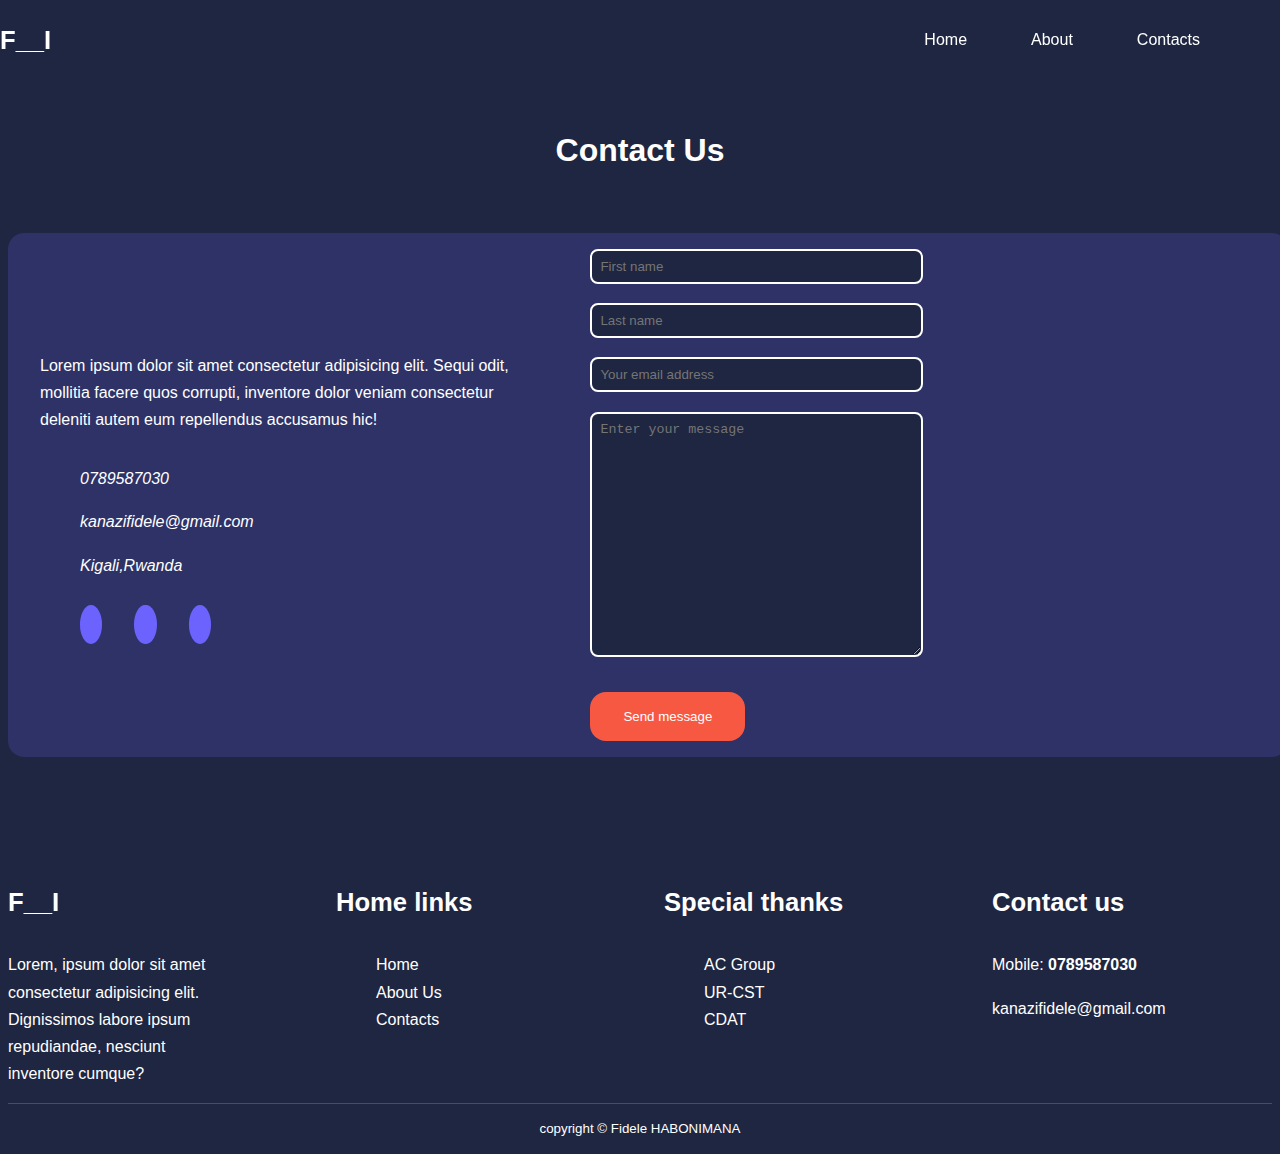
<file: Contacts.html>
<!DOCTYPE html>
<html lang="en">
<head>
    <meta charset="UTF-8">
    <meta name="viewport" content="width=, initial-scale=1.0">
    <title>Project to be presented</title>




<link rel="stylesheet" href="/css/Style.css
">
<link rel="stylesheet" href="./css/Contact.css">

<!--- swiper js --->
<link
  rel="stylesheet"
  href="https://cdn.jsdelivr.net/npm/swiper@11/swiper-bundle.min.css"
/>

<link rel="stylesheet" href="https://unicons.iconscout.com/release/v4.0.8/css/line.css">
<link rel="stylesheet" href="./css/Contact.css">


</head>
    <body>  

        <nav>

            <div class="container nav__cintainer">
                <a href="Index.HTML"><h4>F__I</h4></a>
                <ul class="nav__menu">
                    <li><a href="Index.HTML">Home</a></li>
                    <li><a href="About.html">About</a></li>
                    <li><a href="Contacts.html">Contacts</a></li>
                  

                   

                </ul>
                <button id="open-menu-btn"><i class="uli uil-bars"></i></button>
                <button id="close-menu-btn"><i class="uil uil-multiply"></i></button>

            </div>
        </nav>
        <!-- Header section-->
       

        <section class="contacts">
            <h2>Contact Us</h2>
<div class="container contacts__container">
 
    <aside>
        <p>Lorem ipsum dolor sit amet consectetur adipisicing elit. Sequi odit, mollitia facere quos corrupti, inventore dolor veniam consectetur deleniti autem eum repellendus accusamus hic!</p>
    <ul class="contact__details">
        <li>
        <i class="uil uil-phone-times">  0789587030</i>
           
        </li>
        <li>
            <i class="uil uil-envelope"> kanazifidele@gmail.com</i>
        </li>
          
        </li>
        <i class="uil uil-location-point">     Kigali,Rwanda</i>
         
        </li>
       
        
    </ul>

    <ul class="socials">
     <li>
        <a href="https://www.facebook.com/profile.php?id=100026400100281" target="_blank"><i class="uil uil-facebook-f"></i></a>
     </li>

        <li>
            <a href="https://www.instagram.com" target="_blank"><i class="uil uil-instagram-alt"></i></a>
        </li>

        <li>
            <a href="https://www.twiter.com" target="_blank"><i class="uil uil-x"></i></a>
        </li>
    </ul>

    </aside>



        <form  method="post" action="form.php">
            <div class="form__name">
                <input type="text" name="Firstname" placeholder="First name" required>
                <input type="text" name="Lastname" placeholder="Last name" required>

                <input type="email" name="Emailaddress" placeholder="Your email address" required>

                <textarea name="Message" rows="15" placeholder="Enter your message"></textarea>

               <button type="submit" class="btn btn-primary">Send message</button> 
            </div>
        </form>

</div>
        </section>





























        <footer >
            <div class="container footer__container">
               <div class="footer__1">
                <a href="Index.HTML" class="logo"><h4>F__I</h4></a>
                <p>Lorem, ipsum dolor sit amet consectetur adipisicing elit. Dignissimos labore ipsum repudiandae, nesciunt inventore cumque?</p>
               </div> 
            </div>
    
            <div class="footer__2">
                <h4>Home links</h4>
                <ul class="Home__links">
                    <li><a href="Index.HTML">Home</a></li>
                    <li><a href="Index.HTML">About Us</a></li>
                    <li><a href="Index.HTML">Contacts</a></li>
                
                </ul>
            </div>
    
    
            <div class="footer__3">
                <h4>Special thanks</h4>
                <ol>
                    <li>AC Group</li>
                    <li>UR-CST</li>
                    <li>CDAT</li>
                </ol>
            </div>
    
            <div class="footer__4">
                <h4>Contact us</h4>
                <p>Mobile: <b>0789587030</b></p>
                <Email>kanazifidele@gmail.com</Email>
                <ul class="socials">
    
                    <li><i class="uil uil-facebook-f"></i></li>
                    <li><i class="uil uil-instagram-alt"></i></li>
                    <li><i class="uil uil-whatsapp"></i></li>
                    <li><i class="uil uil-linkedin-alt"></i></li>
                </ul>
            </div>
    
           </footer>
           <div class="copyright">
             <small><p>copyright &copy; Fidele HABONIMANA</p></small>
           </div>
         
    
            
        
        </body>
    
        <script src="https://cdn.jsdelivr.net/npm/swiper@11/swiper-bundle.min.js"></script>
    
        <script src="Main.js"></script>
</file>
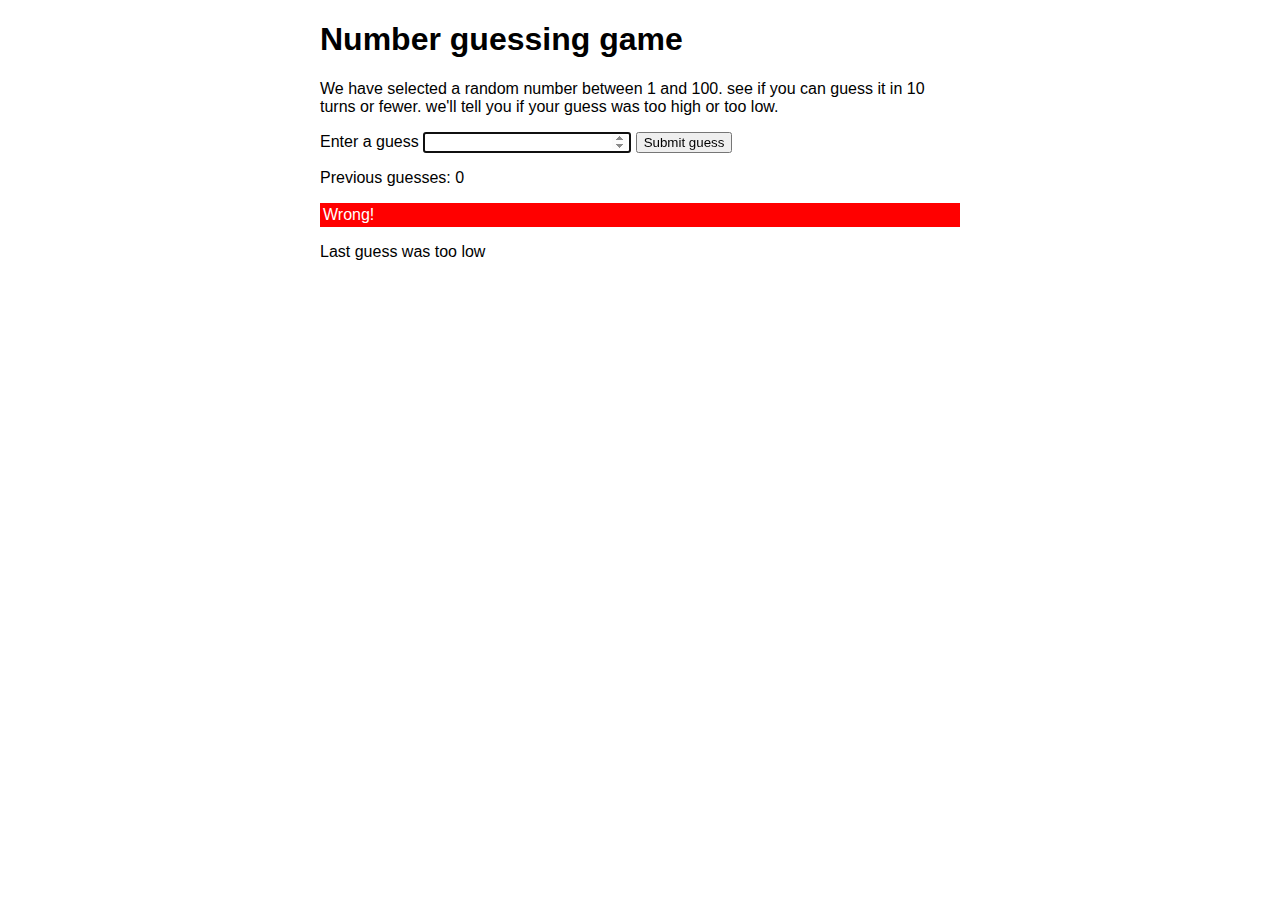
<file: Guessing game.html>
<!DOCTYPE html>
<html lang="en">
<head>
    <meta charset="UTF-8">
    <meta name="viewport" content="width=device-width, initial-scale=1.0">
    <title>Number Guessing Game
    </title>


    <style>

        html{
            font-family: sans-serif;
        }
        body{
            width: 50%;
            max-width: 800px;
            min-width: 480px;
            margin: 0 auto;
            
        }
        .form input[type="number"]{
            width: 200px;
    
        }
        .lastResult{
            color: #fff;
            padding: 3px;
        }
    </style>

</head>
<body>
    
<h1>Number guessing game</h1>
<p>We have selected a random number between 1 and 100. see if you can guess it in 10 turns or fewer. we'll tell you if your guess was too high or too low. </p>

<div class="form">
    <label for="guessField"> Enter a guess</label>
    <input type="number" min="1" max="100" required id="guessField" class="guessField">

    <input type="submit" value="Submit guess" class="guessSubmit">

</div>
<div class="resultparas">

<p class="guesses"> </p>
<p class="lastResult"> </p>
<p class="loworHi"> </p>

</div>


<script>
    // Adding variables to store our data//

let randomNumber = Math.floor(Math.random() *100)+1;

const guesses =  document.querySelector(".guesses");

const lastResult = document.querySelector(".lastResult");

const loworHi = document.querySelector(".loworHi");


const guessSubmit =document.querySelector(".guessSubmit");
const guessField =document.querySelector(".guessField");

let guessCount = 1;
let resetButton;

// LET MAKE FUNCTION TO MAKE OUR HTML ELEMENTS WORK EACH OTHER

function checkguess(){
    const userGuess = Number(guessField.value);
    if (guessCount === 1){
        guesses.textContent = "Previous guesses:";
    }
    guesses.textContent = `${guesses.textContent} ${userGuess}`;// This line will show all guesses you tried

    if (userGuess === randomNumber){
        lastResult.textContent = "congratulations! You got it right!";
        lastResult.style.backgroundColor = "green";
        loworHi.textContent ="";
        setGameOver();
    }
    else if (guessCount === 10){
        lastResult.textContent = "!!! GAME OVER !!!";
        loworHi.textContent = "";
        setGameOver ();
    }
    else {
        lastResult.textContent = "Wrong!";
        lastResult.style.backgroundColor = "red";
        if (userGuess<randomNumber){
            loworHi.textContent = "Last guess was too low";
        }
        else if (userGuess>randomNumber) {
            loworHi.textContent = " Last guess was too high";
        }
    }
    guessCount++;
    guessField.value = "";
    guessField.focus();

}
checkguess();

guessSubmit.addEventListener("click",checkguess);


// game over function
function setGameOver(){
    guessField.disabled = true;
    guessSubmit.disabled =true;

    // above 2 lines disable the form text input and button by setting their disabled properties to true
    
resetButton = document.createElement("button");
resetButton.textContent ="Start new game";
document.body.append(resetButton);

// above 3 lines generate new button element, set its text label to "start new game", and add it to the bottom of our existing HTML

resetButton.addEventListener("click", resetGame);
/*run reseGame function once our new button clicked*/
}

// LET'S WORK ON resetGame FUNCTION

function resetGame() {
    guessCount = 1;
    const resetParas = document.querySelectorAll(".resultParas p");
    for ( const resetPara of resetParas) {
        resetPara.textContent = "";

    }
    resetButton.parentNode.removechild(resetButton);

    guessField.disabled = false;
    guessSubmit.disabled = false;
    guessField.value = "";
    guessField.focus();

lastResult.style.backgroundColor = "white";

randomNumber = math.floor(math.random()*100) + 1;
}
resetGame();







</script>



</body>
</html>
</file>
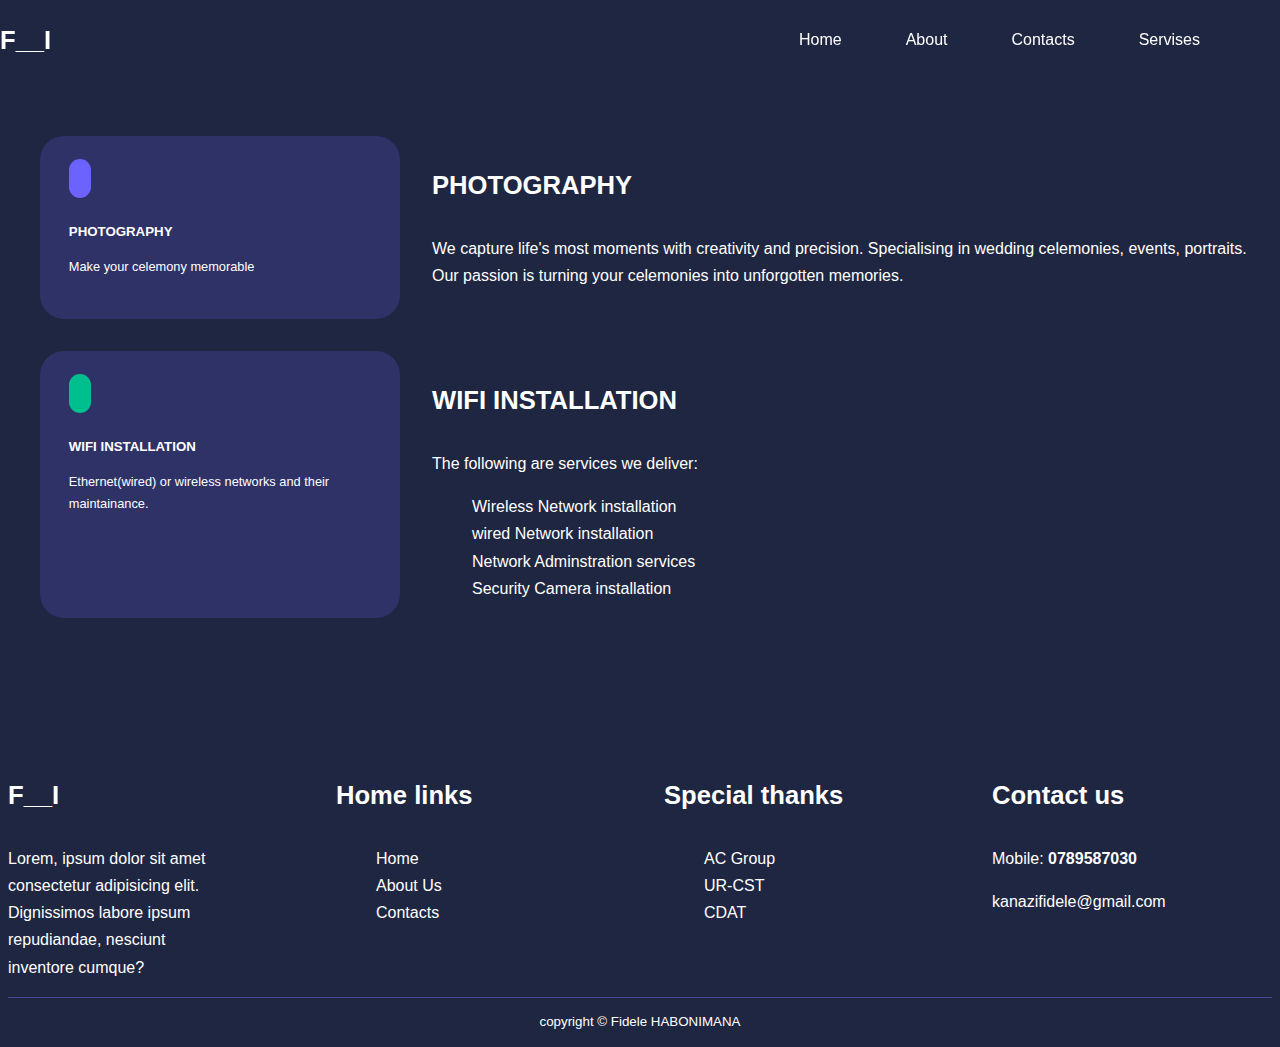
<file: Services.html>
<!DOCTYPE html>
<html lang="en">
<head>
    <meta charset="UTF-8">
    <meta name="viewport" content="width=device-width, initial-scale=1.0">
    <title>Our services</title>
    <link rel="stylesheet" href="/css/Style.css
    ">
    <link rel="stylesheet" href="/css/services.css">
    
    <!--- swiper js --->
    <link
      rel="stylesheet"
      href="https://cdn.jsdelivr.net/npm/swiper@11/swiper-bundle.min.css"
    />
    
    <link rel="stylesheet" href="https://unicons.iconscout.com/release/v4.0.8/css/line.css">
    
    
    
    </head>
        <body>  
    
            <nav>
    
                <div class="container nav__cintainer">
                    <a href="Index.HTML"><h4>F__I</h4></a>
                    <ul class="nav__menu">
                        <li><a href="Index.HTML">Home</a></li>
                        <li><a href="About.html">About</a></li>
                        <li><a href="Contacts.html">Contacts</a></li>
                        <li><a href="Service.html">Servises</a></li>
                        
    
                       
    
                    </ul>
                    <button id="open-menu-btn"><i class="uli uil-bars"></i></button>
                    <button id="close-menu-btn"><i class="uil uil-multiply"></i></button>
    
                </div>
            </nav>


          <section class="service">
            <div class="service service__container">
                <div class="services">
                    <article class="category">
                        <span class="category__icon"><i class="uil uil-camera"></i></span>
                        <h5>PHOTOGRAPHY</h5>
                        <p> Make your celemony memorable</p>
                    </article>

                
                    <div class="services__discription">
                    <h4>PHOTOGRAPHY</h4>
                    <p>We capture life's most moments with creativity and precision. Specialising in wedding celemonies, events, portraits. <br>Our passion is turning your celemonies into unforgotten memories. </p>
                    </div>


                    <article class="category">
                        <span class="category__icon"><i class="uil uil-wifi"> </i></span>
                        <h5>WIFI INSTALLATION </h5>
                        <p>Ethernet(wired) or wireless networks and their maintainance. </p>
                    </article>

                    <div class="services__discription">
                        <h4>WIFI INSTALLATION</h4>
                        <p>The following are services we deliver:</p>
                        <ul class="list">
                            <li>Wireless Network installation</li>
                            <li>wired Network installation</li>
                            <li> Network Adminstration services</li>
                            <li>Security Camera installation</li>
                        </ul>
                   
                        </div>
                    
                    
                </div>
            </div>


          </section>












    






            <footer >
                <div class="container footer__container">
                   <div class="footer__1">
                    <a href="Index.HTML" class="logo"><h4>F__I</h4></a>
                    <p>Lorem, ipsum dolor sit amet consectetur adipisicing elit. Dignissimos labore ipsum repudiandae, nesciunt inventore cumque?</p>
                   </div> 
                </div>
        
                <div class="footer__2">
                    <h4>Home links</h4>
                    <ul class="Home__links">
                        <li><a href="Index.HTML">Home</a></li>
                        <li><a href="Index.HTML">About Us</a></li>
                        <li><a href="Index.HTML">Contacts</a></li>
                        
                    </ul>
                </div>
        
        
                <div class="footer__3">
                    <h4>Special thanks</h4>
                    <ol>
                        <li>AC Group</li>
                        <li>UR-CST</li>
                        <li>CDAT</li>
                    </ol>
                </div>
        
                <div class="footer__4">
                    <h4>Contact us</h4>
                    <p>Mobile: <b>0789587030</b></p>
                    <Email>kanazifidele@gmail.com</Email>
                    <ul class="socials">
        
                        <li><i class="uil uil-facebook-f"></i></li>
                        <li><i class="uil uil-instagram-alt"></i></li>
                        <li><i class="uil uil-whatsapp"></i></li>
                        <li><i class="uil uil-linkedin-alt"></i></li>
                    </ul>
                </div>
        
               </footer>
               <div class="copyright">
                 <small><p>copyright &copy; Fidele HABONIMANA</p></small>
               </div>
             
        
                
            
            </body>
        
        
        
            <script src="Main.js"></script>
        
            
        
           
        
        </html>
</file>
<file: Theophile.html>
<!DOCTYPE html>
<html lang="en">
<head>
    <meta charset="UTF-8">
    <meta name="viewport" content="width=device-width, initial-scale=1.0">
    <title>Document</title>


    <style>
        
    </style>

</head>


<body>













    <div class="Phrase">

    <input type="text" id="input">
   

    <button onclick="append()">Append</button>
</div>








</body>

<script>

    function append (){
       const phrase = document.getElementsByClassName('Phrase');
       const para = document.createElement('p');
       let input = document.getElementById('input').value;
       para.textContent = input;
       para.style.background = "green";
       para.style.padding = '1rem';
       para.style.color= "white";
    
        document.body.appendChild( para);
       
    }
   
    phrase.style.display = "flex";
    append();

    </script>



</html>
</file>
<file: css/Style.css>
*{
 
    text-decoration: none;
    list-style: none;
    box-sizing: border-box;
    left: 0px;
    

    
 }

 :root{
    --color-primary:#6c63ff;
    --color-sucess:#00bf8e;
    --color-warning:#f7c94b;
    --color-danger:#f75842;
    --color-danger-variant: rgba(247,88,66,0.4);
    --color-white:#fff;
    --color-light:rgba(255,255,255,0.7);
    --color-black:#000;
    --color-bg:#1f2641;
    --color-bg1:#2e3267;
    --color-bg2:#424890;


    --content-width-lg:80 %;
    --content-width-md:90%;
    --content-width-sm:94%;
    --transition: all 400ms ease;


 }

 body{
    font-family: 'montserrat',sans-serif;

    line-height: 1.7;
    color: var(--color-white);
    background: var(--color-bg);
  
  

 }

 .container{
     width: var(--content-width-lg);
     margin: auto;

 }

 section{
    padding: 6rem 0;

 }
 section h2 {
    text-align: center;
    margin-bottom: 4rem;
 }
 h1,h2,h3,h4,h5{
    line-height: 1.2;

 }
 h1{
    font-size: 2.4rem;

 }
 h2{
    font-size: 2rem;
 }
 h3{
    font-size: 1.6rem;
 }
 h4{
    font-size: 1.6rem;
 }
 a{
    color: var(--color-white);
 }
 img{
    width: 100%;
    object-fit: cover;
    display: block;
 }
 .btn{
    display: inline-block;
    background: var(--color-white);
    color: var(--color-black);
    padding:1rem 2rem;
    border: 1px solid transparent;
    font-weight: 500;
    transition: var(--transition);
    border-radius: 1rem;
    cursor: pointer;
 }

 .btn:hover{
    background: transparent;
    color: var(--color-warning);
    border-color: var(--color-danger);
 }

 .btn-primary{
    background: var(--color-danger);
    color: var(--color-white);
 }



 /*===================NAVBAR==========================*/
 nav{
   background:transparent;
   width: 100vw;
   height: 5rem;
   position:fixed;
   top: 0px;
   z-index: 11;
  
 
   
 }
.container {
   height: 100%;
   display: flex;
   justify-content: space-between;
   align-items: center;
   margin-right: 5rem;
 
 }
 nav button{
   display:none;
 }
 .nav__menu{
   display: flex;
   align-items: center;
   gap:4rem;
 }
 .nav__menu a{
   font-size: 1rem;
 }
 .nav__menu a:hover{
   color: var(--color-bg2);
   transition: var(--transition);

 }

 /*===================HEADER SECTION==========================*/

 header {
   position: relative;
   top: 5rem;
   overflow: hidden;
   height: 70vh;
   margin-bottom: 5rem;
 }
 .header__container{
   display: grid;
   grid-template-columns: 1fr 1fr;
   align-items: center;
   gap: 5rem;
   height: 100%;

 }

 .header__left{
   margin: 1rem 0 2.4rem;
 }
 .header__right:hover img{
  filter: saturate(1);
 }
 .header__right img{
  filter: saturate(0);
 }


 /*===================SERVICES==========================*/




 .category{
   background: var(--color-bg1);
 }

 .category h1{
   line-height: 1;
   margin-bottom: 3rem;

 }

 .categories .container{
   display: grid;
   grid-template-columns: 40% 60%;
   gap: 4rem;
 }
 .categories__left p{
   margin: 1rem 0 3rem;
   margin-right: 2rem;

 }

 .categories__right {
 display: grid;
 grid-template-columns: repeat( 3, 1fr);
 gap: 1.2rem;
 }

 .category{
   padding: 1.8rem;
   border-radius: 1.5rem;

  
  
 }
 

 
  
 
 .category:hover{
   box-shadow: 0 1rem 1rem  black;
   transition: var(--transition);
   z-index: 1;
 }

 .category__icon{
   background: var(--color-primary);
   padding: 0.7rem;
   border-radius: 1rem;
 }
 .category h5{
  margin: 2rem 0 1rem;
 }
 .category p{
   font-size: 0.8rem;
 }
 .category:nth-child(2) .category__icon{
   background: var(--color-danger);
 }
 .category:nth-child(3) .category__icon{
   background: var(--color-sucess);
 }
 .category:nth-child(4) .category__icon{
   background: var(--color-warning);
 }
 .category:nth-child(5) .category__icon{
   background: var(--color-sucess);
 }
 .category:nth-child(6) .category__icon{
   background: var(--color-danger);
 }
/* changing nav backgroun when scrolling*/
 .window-scroll{
   background: var(--color-sucess);
 }

  
  
  /* ========================= FAQS==================================== */

  .faqs{
    background: var(--color-bg1);
    box-shadow: 0 0 2rem rgba( 0,0,0.5 ) ;
  }

  .faqs__cintainer{
    display: grid;
    grid-template-columns: 1fr 1fr;
    gap: 1rem;
  }

  .faq{
    padding: 2rem;
    display: flex;
    align-items: center;
    gap: 1.5rem;
    cursor:pointer;
    background: var(--color-primary);
    right: 1.4rem;
  }
  .faq h4{
    font-size: 1rem;
    line-height:1;
  }

  .faq__icon{
 
    font-size: 1.2rem;
  }
  .faq p{
    margin-top: 0.8rem;
  display: none;
  }
  .faq.open p{
    display: block;
  }

  /*Testimonials*/

 .testimonial__container{
  overflow-x: hidden;
position: relative;
margin-bottom: 5rem;

 }
 .testimonial{
  padding-top:2rem ;

 
 }
 .avatar img{
  width:5rem;
  height: 5rem;
  border-radius: 50%;
  margin: 0 auto 1rem;
  border: 0.5rem solid var(--color-bg1);
  overflow: hidden;
 }

 .testimonial__info{
 
 text-align: center;

 }

 .testimonial__body{
  background: var(--color-bg2);
  padding: 1rem;
  margin-top: 3rem;

 }
 .swiper-wrapper h2{
  text-align: center;
 }

 footer{
  display: grid;
  grid-template-columns: repeat(4,1fr);
  gap: 3rem;
 }
 .socials{
  display: flex;
  gap: 1rem;
 }

 .copyright{
  text-align: center;
  border-top: 1px solid var(--color-bg2);
 }



 /*======================Media queries for TABLETS===============*/
 @media screen and (max-width:1024px) {
  .container{
    width: var(--content-width-md);
 
  }
  h1{
    font-size: 2.2rem;
  }
  h2
  {
    font-size: 1.7rem;

  }
  h3{
    font-size: 1.4rem;
  }
  h4{
    font-size: 1,2rem;
  }
/*=================nav bars================*/
nav button{
  display: inline-block;
   background: transparent;
   font-size: 1.8rem;
   color: #fff;
   border:solid transparent;
   cursor: pointer;

}
nav button#close-menu-btn{
  display: none;
}

.nav__menu{
  position:fixed;
  top: 5rem;
  right: 5%;
  width: 18rem;
  flex-direction: column;
  gap: 0;
  display: none;
  animation: slide 0.3s linear  ;
  margin-left: 50%;

}

.nav__menu li{
  width: 100%;
  height: 5.8rem;
  background: var(--color-primary); 
 box-shadow: -4rem 6rem 10rem rgb(0,0, 0,0.8);
}
.nav__menu li a{
 
 width: 100%;
 height: 100%;
 display: grid;
 place-items: center;
 right: 520px;


}

.nav__menu li a:hover{
  background: var(--color-bg1);
  color: var(--color-white);
  border-radius: 5px;
}
.header{
  height: 100vh;
}
.header__container{
  grid-template-columns:  1fr;
  text-align: center;
  margin-top: 0;
}

.header__left p{
   margin-bottom: 1.3rem;
}
.categories__right{
  grid-template-columns: 1fr 1fr;
  gap: 0.7rem;
}
.category{
  padding: 1rem;
  border-radius: 1rem; 
}
.category__icon{
  margin-top: 3remrem;
  display: inline-block;
}
footer{
 
font-size: medium;
gap: 3rem;
grid-template-columns: 1fr 1fr;
width: 100%;

text-align: center;
}

.socials{
 justify-content: center;
}

.testimonial__body{
  padding: 1.2rem;
}
.faqs__cintainer{
  grid-template-columns: 1fr;

}
body{
  overflow-x: hidden;
}
.faq{
  padding: 0.5rem;
}

}

/*===================MEDIA QUERIES FOR PHONES===============*/



@media screen and (max-width:600px){
body{
  overflow-x: hidden;


}
.container{
  
 width: var(--container-width-sm);

 
  }
  .nav__menu{
    right:4%;
    padding: 0 3rem 0 0;
  }
  .categories__right{
    grid-template-columns:1fr 1fr;
    gap: 3px;
    padding: 0;
  }
  .header{
    height: 100vh;
  }
  .header__container{
    grid-template-columns: 1fr;
    text-align: center;
    margin-top: 0 rem;
  }

  .header__left p{
    margin-bottom: 1.3rem;

  }
  
  .category{
    padding: 1rem;
    border-radius: 1rem;
  }

  footer{
    grid-template-columns: 1fr;
  }

  .faqs{
    box-shadow: none;
    padding: 0.5rem;
    
  
  }
  .faqs__cintainer{
   display: grid;
   grid-template-columns: 1fr;
   margin: 0;
   padding: 0;
  }
  
 
  
}
 

 








@keyframes slide  {
  0%{
    transform: rotateY(90deg);
  }
  100%{
    transform: rotateY(0deg);
  }

  
  
 }
</file>
<file: css/Contact.css>
.contacts__container{
   background: var(--color-bg1);
   display: grid;
   grid-template-columns: 40% 60%;
   width: 100vw;
   gap: 4rem;
   padding: 1rem 2rem;
   border-radius: 1rem;
   overflow-x:hidden ;
}

aside{
    background:transparent;
    padding: 2rem;
    border-radius: 1rem;


    margin: -1rem -1rem -1rem -2rem;
}

aside p{
    text-align: start;
    margin-bottom: 2rem;
}

.contact__details li{
display:flex;
text-align:end;
gap: 1rem;
margin-bottom: 1rem;



}

.socials{
    display: flex;
    gap:2rem;
    margin-top: 2rem;
    
}

.socials a{
    background: var(--color-primary);
    padding: 0.7rem;
    border-radius: 50%;
  
}
.socials a:hover{
    background: transparent;
    border:0.009rem solid var(--color-primary);
    transition: var(--transition);
}

/* ======= FORM DECOLARATION==============*/

.form__name{
display: flex;
flex-direction: column;
gap: 1.2rem;
margin-right: 4rem;
right: 3rem;
}

.contact__form input[type="text "]{
    width: 50%;

}

input,textarea{
    background:var(--color-bg);
    border: 2px solid var(--color-white);
    padding: 0.5rem;
    border-radius: 0.5rem;
    color: white;
    width: 50%;
}

.btn{
    width: max-content;
    margin-top: 1rem;
    
}



/*==== MEDIA QUERIES========TABLETS=====*/

@media screen and (max-width:1024px){
 .contacts{
    padding: 0;
 }

    .contacts__container{
        gap: 5rem;
        margin-top: 3rem;
        height: auto;
        padding: 1.5rem;
        grid-template-columns: 1fr 1fr;
    }
    .aside{
        width: auto;
        padding: 0
    
    }

    .form__name{
        align-self: center;
    }
    .form__name input[type="text"],textarea{
        width: 100%;
    }
    .form__name input[type="email"]{
        width: 100%;

    }

    
    
    
}

   /* ===============
   
    MEDIA QUERIES FOR MOBILE=================================*/


    @media screen and (max-width:600px){
        .aside{
            align-self: center;
            padding: 0;
         

        }
        .contacts__container{
            grid-template-columns: 1fr;
            margin-top: 0;
        }

        .form__name input[type="text"]{
            width: 100%;

        }

    }
</file>
<file: css/services.css>
.services{
    display: grid;
    grid-template-columns: 30% 70%;
    gap: 2rem;

   
    padding: 2rem;
  
}
</file>
